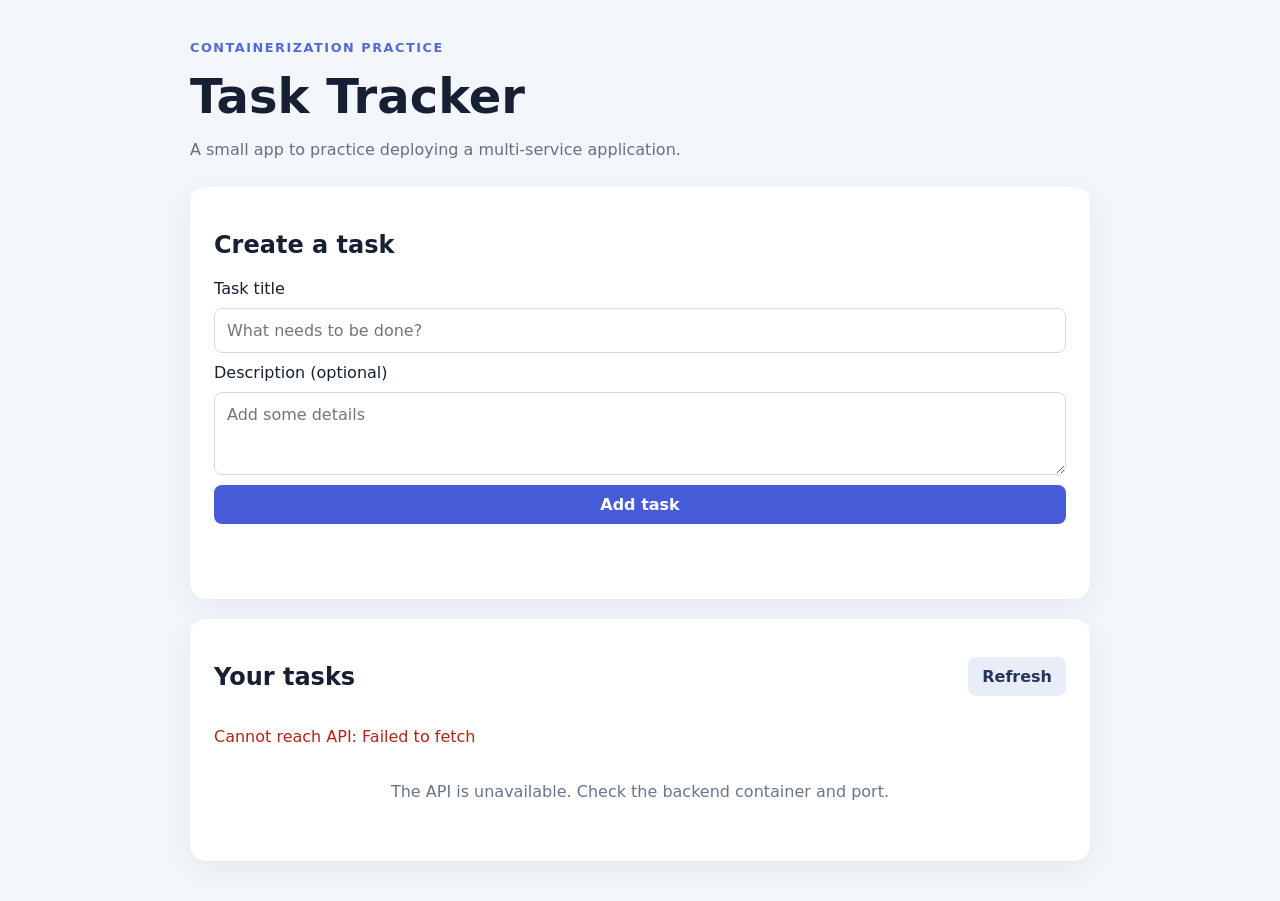
<file: frontend/index.html>
<!doctype html>
<html lang="en">
<head>
    <meta charset="UTF-8">

    <meta name="viewport"
          content="width=device-width, initial-scale=1.0">

    <title>Task Tracker</title>

    <link rel="stylesheet" href="style.css">
</head>

<body>

    <main class="container">

        <header>
            <p class="eyebrow">CONTAINERIZATION PRACTICE</p>

            <h1>Task Tracker</h1>

            <p class="subtitle">
                A small app to practice deploying
                a multi-service application.
            </p>
        </header>


        <section class="form-card">

            <h2>Create a task</h2>

            <form id="task-form">

                <label for="title">Task title</label>

                <input
                    id="title"
                    name="title"
                    maxlength="200"
                    placeholder="What needs to be done?"
                    required
                >

                <label for="description">
                    Description (optional)
                </label>

                <textarea
                    id="description"
                    name="description"
                    rows="3"
                    placeholder="Add some details"
                ></textarea>

                <button type="submit">
                    Add task
                </button>

            </form>

            <p id="form-message" role="status"></p>

        </section>


        <section class="tasks-section">

            <div class="section-heading">

                <h2>Your tasks</h2>

                <button
                    id="refresh-button"
                    class="secondary"
                    type="button"
                >
                    Refresh
                </button>

            </div>

            <p id="api-status" class="status">
                Connecting to API...
            </p>

            <ul id="task-list" class="task-list"></ul>

        </section>

    </main>

    <script src="app.js"></script>

</body>
</html>
</file>
<file: frontend/style.css>
* {
    box-sizing: border-box;
}

body {
    margin: 0;

    font-family:
        system-ui,
        -apple-system,
        BlinkMacSystemFont,
        "Segoe UI",
        sans-serif;

    background: #f3f6fb;

    color: #172033;
}

.container {
    width: min(900px, calc(100% - 32px));

    margin: 40px auto;
}

header {
    margin-bottom: 28px;
}

.eyebrow {
    color: #5369d8;

    font-weight: 700;

    letter-spacing: .12em;

    font-size: .8rem;
}

h1 {
    margin: 8px 0;

    font-size: clamp(2rem, 5vw, 3rem);
}

.subtitle {
    color: #647084;
}

.form-card,
.tasks-section {
    background: white;

    padding: 24px;

    border-radius: 16px;

    box-shadow:
        0 8px 28px rgba(23, 32, 51, .06);

    margin-bottom: 20px;
}

form {
    display: grid;

    gap: 10px;
}

input,
textarea {
    width: 100%;

    border: 1px solid #d5dbe6;

    border-radius: 8px;

    padding: 12px;

    font: inherit;
}

button {
    border: 0;

    border-radius: 8px;

    padding: 10px 14px;

    font: inherit;

    font-weight: 600;

    cursor: pointer;

    background: #465bd8;

    color: white;
}

button:hover {
    filter: brightness(.95);
}

.secondary {
    background: #e9edf8;

    color: #27345e;
}

.danger {
    background: #fee8e7;

    color: #a52b27;
}

#form-message,
.status {
    color: #526176;

    min-height: 1.2em;
}

.error {
    color: #b42318 !important;
}

.section-heading {
    display: flex;

    align-items: center;

    justify-content: space-between;

    gap: 12px;
}

.task-list {
    list-style: none;

    padding: 0;

    display: grid;

    gap: 12px;
}

.task {
    display: flex;

    justify-content: space-between;

    align-items: center;

    gap: 16px;

    border: 1px solid #e2e7ef;

    border-radius: 12px;

    padding: 16px;
}

.task h3 {
    margin: 0 0 6px;
}

.task p {
    margin: 0;

    color: #68758a;

    white-space: pre-wrap;
}

.task.completed h3 {
    text-decoration: line-through;

    color: #7a8495;
}

.task-actions {
    display: flex;

    gap: 8px;

    flex-shrink: 0;
}

.empty {
    padding: 20px;

    color: #68758a;

    text-align: center;
}


@media (max-width: 600px) {

    .task {
        align-items: flex-start;

        flex-direction: column;
    }

    .task-actions {
        width: 100%;
    }

}
</file>
